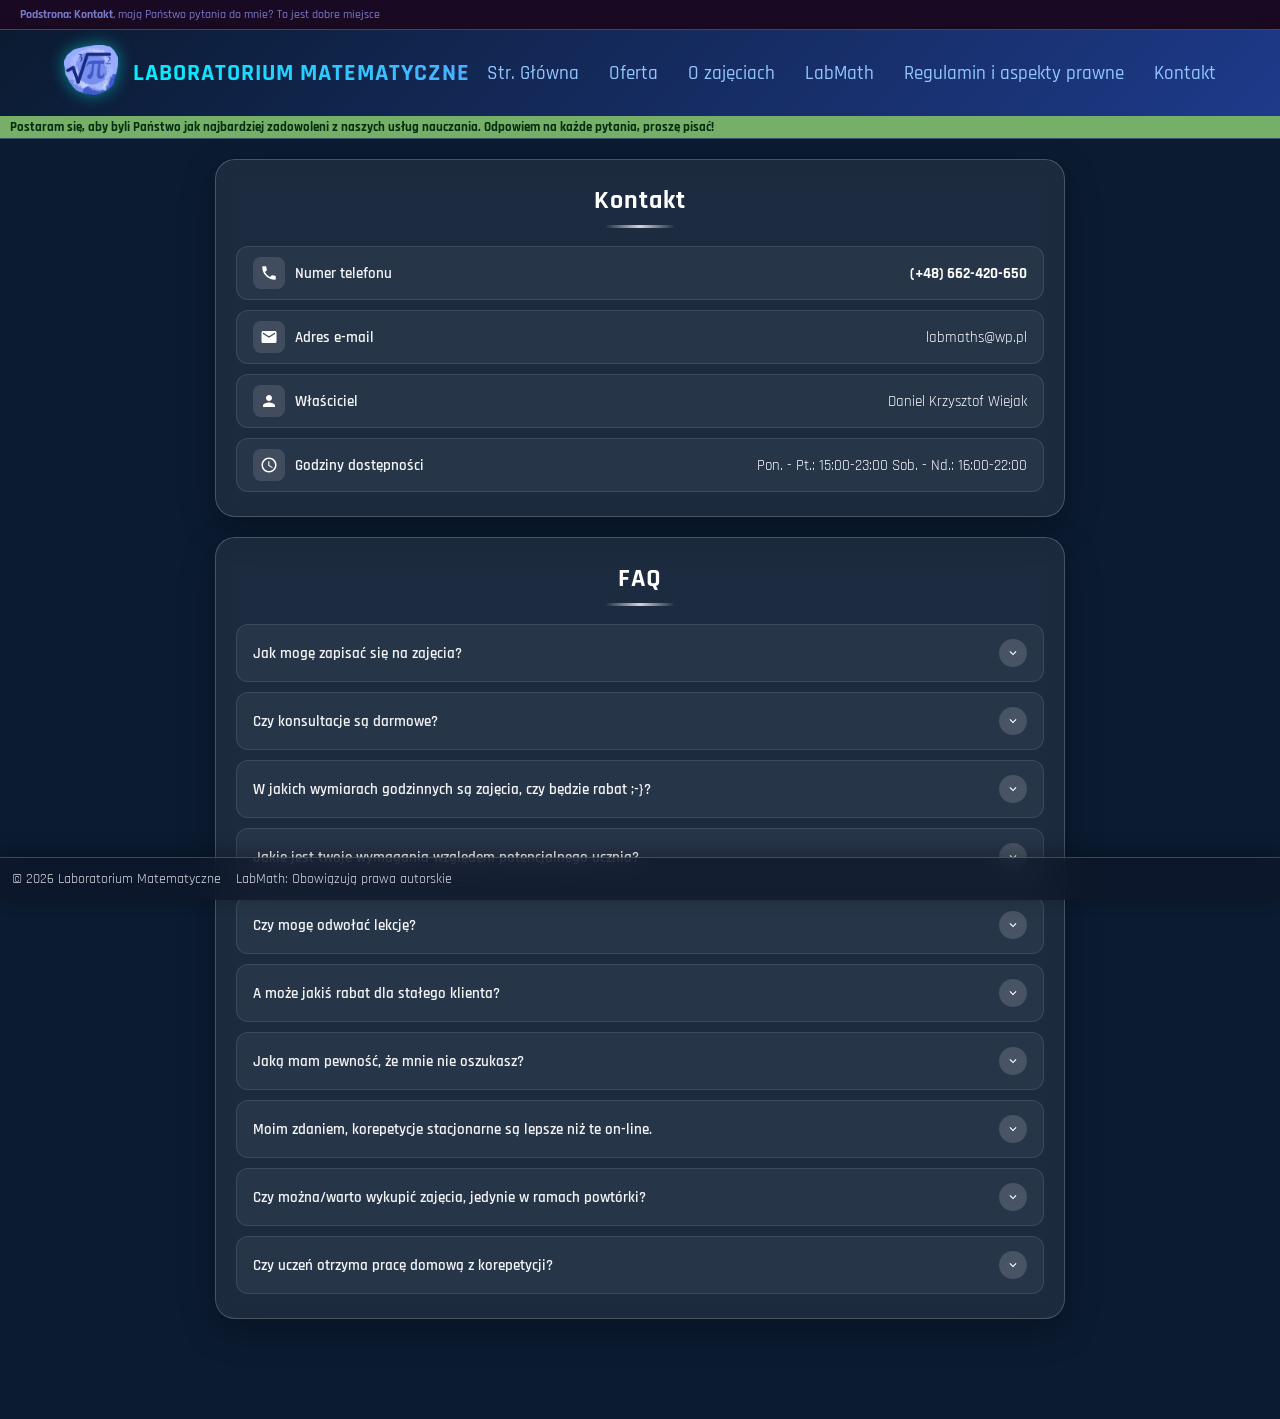
<file: kontakt.html>
<!DOCTYPE html>
<html lang="pl">
<head>
    <meta charset="UTF-8">
    <meta name="viewport" content="width=device-width, initial-scale=1.0">
    <title>Laboratorium Matematyczne</title>
    <link rel="icon" type="image/png" href="logo.png">
    <link rel="preconnect" href="https://fonts.googleapis.com">
    <link rel="preconnect" href="https://fonts.gstatic.com" crossorigin>
    <link href="https://fonts.googleapis.com/css2?family=Rajdhani:wght@300;400;500;600;700&display=swap" rel="stylesheet">
    <link rel="stylesheet" href="style.css">
</head>
<body>
    <div class="stopkadln">
        <h4 class="wit"><b>Podstrona: Kontakt</b>, mają Państwo pytania do mnie? To jest dobre miejsce</h4>
    </div>
    <nav class="navbar">
        <div class="nav-brand">
            <a href="index.html"><img src="logo.png" alt="logo" class="logo"></a>
            <span class="brand-text">Laboratorium Matematyczne</span>
        </div>
        <ul class="nav-links">
            <li><a href="index.html">Str. Główna</a></li>
            <li><a href="oferta.html">Oferta</a></li>
            <li><a href="ozaj.html">O zajęciach</a></li>
            <li><a href="labmath.html">LabMath</a></li>
            <li><a href="prywatnoscireg.html">Regulamin i aspekty prawne</a></li>
            <li><a href="kontakt.html">Kontakt</a></li>
            


        </ul>
    </nav>
    <div class="stopkagr">
        <h4>Postaram się, aby byli Państwo jak najbardziej zadowoleni z naszych usług nauczania. Odpowiem na każde pytania, proszę pisać!</h4>
    </div>

        <div class="moj-kontakt-card">
  
  <h2 class="kontakt-title">Kontakt</h2>
  <div class="kontakt-divider"></div>

  <div class="kontakt-lista">

    <!-- 1. Telefon -->
    <div class="kontakt-wiersz">
      <div class="kontakt-etykieta">
        <div class="kontakt-ikona">
          <svg viewBox="0 0 24 24"><path d="M6.62 10.79a15.053 15.053 0 006.59 6.59l2.2-2.2a1.003 1.003 0 011.02-.24c1.12.37 2.33.57 3.57.57.55 0 1 .45 1 1V20c0 .55-.45 1-1 1-9.39 0-17-7.61-17-17 0-.55.45-1 1-1h3.5c.55 0 1 .45 1 1 0 1.25.2 2.45.57 3.57.11.35.03.74-.25 1.02l-2.2 2.2z"/></svg>
        </div>
        <span>Numer telefonu</span>
      </div>
      <div class="kontakt-wartosc">
        <a href="tel:+48123456789"><b>(+48) 662-420-650</b></a>
      </div>
    </div>

    <!-- 2. E-mail -->
    <div class="kontakt-wiersz">
      <div class="kontakt-etykieta">
        <div class="kontakt-ikona">
          <svg viewBox="0 0 24 24"><path d="M20 4H4c-1.1 0-1.99.9-1.99 2L2 18c0 1.1.9 2 2 2h16c1.1 0 2-.9 2-2V6c0-1.1-.9-2-2-2zm0 4l-8 5-8-5V6l8 5 8-5v2z"/></svg>
        </div>
        <span>Adres e-mail</span>
      </div>
      <div class="kontakt-wartosc">
        <a href="mailto:kontakt@twojadomena.pl">labmaths@wp.pl</a>
      </div>
    </div>

    <!-- 3. Właściciel -->
    <div class="kontakt-wiersz">
      <div class="kontakt-etykieta">
        <div class="kontakt-ikona">
          <svg viewBox="0 0 24 24"><path d="M12 12c2.21 0 4-1.79 4-4s-1.79-4-4-4-4 1.79-4 4 1.79 4 4 4zm0 2c-2.67 0-8 1.34-8 4v2h16v-2c0-2.66-5.33-4-8-4z"/></svg>
        </div>
        <span>Właściciel</span>
      </div>
      <div class="kontakt-wartosc">
        <span>Daniel Krzysztof Wiejak</span>
      </div>
      
    </div>

    <!-- 4. Godziny dostępności -->
    <div class="kontakt-wiersz">
      <div class="kontakt-etykieta">
        <div class="kontakt-ikona">
          <!-- Ikona Zegara -->
          <svg viewBox="0 0 24 24"><path d="M11.99 2C6.47 2 2 6.48 2 12s4.47 10 9.99 10C17.52 22 22 17.52 22 12S17.52 2 11.99 2zM12 20c-4.42 0-8-3.58-8-8s3.58-8 8-8 8 3.58 8 8-3.58 8-8 8zm.5-13H11v6l5.25 3.15.75-1.23-4.5-2.67z"/></svg>
        </div>
        <span>Godziny dostępności</span>
      </div>
      <div class="kontakt-wartosc">
        <span>Pon. - Pt.: 15:00-23:00</span>
        <span>Sob. - Nd.: 16:00-22:00</span>
      </div>
    </div>

  </div>
</div>

    <div class="moj-faq-card">
  

  <h2 class="faq-title">FAQ</h2>
  <div class="faq-divider"></div>

  <div class="faq-lista">

    <!-- PYTANIE 1 -->
    <details class="faq-item">
      <summary class="faq-pytanie">
        <span>Jak mogę zapisać się na zajęcia?</span>
        <div class="faq-przycisk">
          <!-- Strzałka w dół (SVG) -->
          <svg viewBox="0 0 24 24"><path d="M7.41 8.59L12 13.17l4.59-4.58L18 10l-6 6-6-6 1.41-1.41z"/></svg>
        </div>
      </summary>
      <div class="faq-odpowiedz">
        Mogą Państwo zapisać się poprzez kontakt telefoniczny, wysyłając wiadomość e-mail lub bezpośrednio przez formularz na naszej stronie internetowej. Mogą to zrobić jedynie rodzice. Przedsprzedaż na lekcje w przypadku jednorazowych wynosi 10 dni. W przypadku subskrybcji miesięcznej brak.
      </div>
    </details>

    <!-- PYTANIE 2 -->
    <details class="faq-item">
      <summary class="faq-pytanie">
        <span>Czy konsultacje są darmowe?</span>
        <div class="faq-przycisk">
          <svg viewBox="0 0 24 24"><path d="M7.41 8.59L12 13.17l4.59-4.58L18 10l-6 6-6-6 1.41-1.41z"/></svg>
        </div>
      </summary>
      <div class="faq-odpowiedz">
        Każda konsultacja dotycząca dziecka jest darmowa, gdy zostanie umówiona. Pierwszą konsultacją ze mną jest lekcja próbna, w której opowiem o moim sposobie prowadzenia zajęć.
      </div>
    </details>

    <!-- PYTANIE 3 (JAK CHCESZ DODAĆ KOLEJNE, PO PROSTU SKOPIUJ CAŁY BLOK <details> TUTAJ) -->
    <details class="faq-item">
      <summary class="faq-pytanie">
        <span>W jakich wymiarach godzinnych są zajęcia, czy będzie rabat ;-}?</span>
        <div class="faq-przycisk">
          <svg viewBox="0 0 24 24"><path d="M7.41 8.59L12 13.17l4.59-4.58L18 10l-6 6-6-6 1.41-1.41z"/></svg>
        </div>
      </summary>
      <div class="faq-odpowiedz">
        Wszystkie zajęcia prowadzone są przez: 1hr - 100% odpatności; 1,5hr - 95% ceny; 2hr - 90% ceny; 3hr - 70% ceny za pierwszą godzinę i następne 100% ceny
      </div>
    </details>
    <details class="faq-item">
      <summary class="faq-pytanie">
        <span>Jakie jest twoje wymagania względem potencjalnego ucznia?</span>
        <div class="faq-przycisk">
          <svg viewBox="0 0 24 24"><path d="M7.41 8.59L12 13.17l4.59-4.58L18 10l-6 6-6-6 1.41-1.41z"/></svg>
        </div>
      </summary>
      <div class="faq-odpowiedz">
        Przede wszystkim każdy uczeń musi posiadać urządzenie, z którego się połączy na lekcję online. Potrzebne będą też: kartki (najlepiej w kratkę😊) i długopis. Podręcznik niewymagany - gdyż posiadam go ja. Jeżeli lekcja nie odbędzie się z powodu klienta - w ciągu 2 dni roboczych następuje zwort 50% ceny zakupu.
      </div>
    </details>
    <details class="faq-item">
      <summary class="faq-pytanie">
        <span>Czy mogę odwołać lekcję?</span>
        <div class="faq-przycisk">
          <svg viewBox="0 0 24 24"><path d="M7.41 8.59L12 13.17l4.59-4.58L18 10l-6 6-6-6 1.41-1.41z"/></svg>
        </div>
      </summary>
      <div class="faq-odpowiedz">
        Tak, w każdym przypadku. Jeśli lekcja zostanie odwołana z powodów klienta minimum 3 dni przed - zwort 100% należności, jeśli do lekcji został 1 dzień ale mniej niż 3 dni - zwrot 75%, lub mniej niż 1 dzień 50% zwortu. 
      </div>
    </details>
    <details class="faq-item">
      <summary class="faq-pytanie">
        <span>A może jakiś rabat dla stałego klienta?</span>
        <div class="faq-przycisk">
          <svg viewBox="0 0 24 24"><path d="M7.41 8.59L12 13.17l4.59-4.58L18 10l-6 6-6-6 1.41-1.41z"/></svg>
        </div>
      </summary>
      <div class="faq-odpowiedz">
        Właśnie z tą myślą stowrzyłem subskrybcję miesięczną, płatną z góry, zawierającą conajmniej 1 lekcję (z conajmniej 1hr) przez tydzień kalendarzowy. W tej sytuacji minimalny rabat wynosi 15%. Następnie przez każdy kolejny miesiąc dodatkowa zniżka 5%, chyba że, zniżka osiągnie poziom 35% w wymiarze wielogodzinnym.
      </div>
    </details>
    <details class="faq-item">
      <summary class="faq-pytanie">
        <span>Jaką mam pewność, że mnie nie oszukasz?</span>
        <div class="faq-przycisk">
          <svg viewBox="0 0 24 24"><path d="M7.41 8.59L12 13.17l4.59-4.58L18 10l-6 6-6-6 1.41-1.41z"/></svg>
        </div>
      </summary>
      <div class="faq-odpowiedz">
        Po pierwsze, nigdy nie oszukam. Po drugie, wysokie, przed każdą lekcją lub oddzielnym zleceniem podpisywana jest umowa w postaci E-MAIL, dlatego w kwesti bezpieczeństwa Państwa email jest wymagany. Zawierając umowę na jaką kolwiek kwotę obliguję się do wykonania usługi, a Państwo do jej opłacenia zgodnie z oobowiązującym cennikiem. Więcej na ten temat - bo chcę aby Państwo czuli się bepziecznie znajdzecie Państwo w podstronie 'Prywatność i aspekty prawne' - zawsze na dole strony. W każdym przypadku macie Państwo możliwość napisania reklamacji, której przedmiotem są zapisy <a href="prywatnoscireg.html" class="jj">regulaminu.</a>
      </div>
    </details>
    <details class="faq-item">
      <summary class="faq-pytanie">
        <span>Moim zdaniem, korepetycje stacjonarne są lepsze niż te on-line.</span>
        <div class="faq-przycisk">
          <svg viewBox="0 0 24 24"><path d="M7.41 8.59L12 13.17l4.59-4.58L18 10l-6 6-6-6 1.41-1.41z"/></svg>
        </div>
      </summary>
      <div class="faq-odpowiedz">
        A no właśnie nie w każdym przypadku. Przerobiłem już wiele godzin lekcji z różnymi osobami. Na tej podsawie twierdzę, iż efektywność moich zajęć on-line jest o wiele wyższa, niż normalne zajęcia z korepetytorem w domu klienta. Najpewniej dlatego, że uczeń odczuwa się z tym nieswojo, gdy ktoś obcy przychodzi do jego domu. W tym przypadku nasuwa się zauważalna różnica, gdy dziecko ma niespokojne nastawienie, a on-line do normalnej lekcji, która nie ogranicza się tylko do komputera. Ja stosuję system, w którym pokazuję teorię, trochę praktyki, a sam uczeń odpowiada, lecz korepetycje przede wszystkim polegają na słuchaniu korepetytora, gdzie dane zagadnienie będzie wyświetlane na ekranie. Jest to metoda, w ktrórej uczeń zawsze wie co się dzieje, oraz jak do tego doszło. Uważam, że jest to ważny temat dla Państwa, dlatego więcej na ten temat można znaleźć w zakładce <a href="ozaj.html">'o zajęciach'.</a>
      </div>
    </details>
    <details class="faq-item">
      <summary class="faq-pytanie">
        <span>Czy można/warto wykupić zajęcia, jedynie w ramach powtórki?</span>
        <div class="faq-przycisk">
          <svg viewBox="0 0 24 24"><path d="M7.41 8.59L12 13.17l4.59-4.58L18 10l-6 6-6-6 1.41-1.41z"/></svg>
        </div>
      </summary>
      <div class="faq-odpowiedz">
        Oczywiście, to jest główny cel korepetycji! Ostateczne utrwalenie wiadomości dzień przed sprawdzianem jest bardzo efektywne. Uczeń wybiera metodę skuteczną dla Niego, opisaną w zakładce <a href="ozaj.html" class="jj">'o zajęciach'.</a><b><u> Warto wspomnieć, iż niewielka amplituda wieku, może dodatowo burzyć dystans, co pomaga w skupieniu, koncentracji - końcowo efektywności ucznia podczas zajęć.</u></b>
      </div>
    </details>
    <details class="faq-item">
      <summary class="faq-pytanie">
        <span>Czy uczeń otrzyma pracę domową z korepetycji?</span>
        <div class="faq-przycisk">
          <svg viewBox="0 0 24 24"><path d="M7.41 8.59L12 13.17l4.59-4.58L18 10l-6 6-6-6 1.41-1.41z"/></svg>
        </div>
      </summary>
      <div class="faq-odpowiedz">
        Rekomendowaną opcją przeze mnie jest odrabianie tychże zadań. Laboratorium Matematyczne cechuje się rozwiniętym systemem poza korepetycyjnym <a href="labmath.html" class="jj">'zakładka LabMath'</a>, w którym uczeń może powtarzać o każdej porze, <b>bezpłatnie, gdyż ta usługa jest dodatowo dodawana do każdego zlecenia.</b> Prawdą jest, iż matematyka to trudny przedmiot dla wielu uczniów, dlatego potrzeba regularnych powtórzeń - nie tylko tych odpłatnych w formie lekcji. Więcej: <a href="ozaj.html" class="jj">Zajęcia</a>
      </div>
    </details>

  </div>

</div>
    
    
    
    
    
    <footer class="moja-przyklejona-stopka">
  <div class="stopka-zawartosc">
    <span class="f">&copy; 2026 Laboratorium Matematyczne</span>
    
    <span class="f">LabMath: Obowiązują prawa autorskie</span>
    
    
  </div>
    </footer>



    <style>
  /* --- GŁÓWNY DIV --- */
  .moj-kontakt-card {
    position: relative;
    width: 75%;
    max-width: 850px;
    min-width: 300px;
    margin: 20px auto;
    padding: 24px 20px;
    border-radius: 20px;
    box-sizing: border-box;

    background: rgba(255, 255, 255, 0.07);
    backdrop-filter: blur(10px);
    -webkit-backdrop-filter: blur(10px);

    border: 1px solid rgba(255, 255, 255, 0.2);
    box-shadow: 0 12px 35px rgba(0, 0, 0, 0.25);
    overflow: hidden;

    font-family: system-ui, -apple-system, sans-serif;
    color: #ffffff;
  }

  .moj-kontakt-card * {
    box-sizing: border-box;
    margin: 0;
    padding: 0;
  }

  .moj-kontakt-card .kontakt-title {
    font-size: 1.6rem;
    font-weight: 700;
    text-align: center;
    letter-spacing: 1px;
    margin-bottom: 8px;
    color: #ffffff;
  }

  .moj-kontakt-card .kontakt-divider {
    width: 70px;
    height: 3px;
    background: linear-gradient(90deg, transparent, rgba(255, 255, 255, 0.8), transparent);
    margin: 0 auto 18px auto;
    border-radius: 2px;
  }

  .moj-kontakt-card .kontakt-lista {
    display: flex;
    flex-direction: column;
    gap: 10px;
  }

  /* WIERSZ - ZAWSZE W JEDNEJ LINII */
  .moj-kontakt-card .kontakt-wiersz {
    display: flex;
    justify-content: space-between;
    align-items: center;
    gap: 15px;
    padding: 10px 16px;
    background: rgba(255, 255, 255, 0.05);
    border: 1px solid rgba(255, 255, 255, 0.1);
    border-radius: 12px;
    width: 100%;
    transition: background 0.3s ease, border-color 0.3s ease;
  }

  .moj-kontakt-card .kontakt-wiersz:hover {
    background: rgba(255, 255, 255, 0.1);
    border-color: rgba(255, 255, 255, 0.25);
  }

  /* LEWA STRONA (IKONA + ETYKIETA) */
  .moj-kontakt-card .kontakt-etykieta {
    display: flex;
    align-items: center;
    gap: 10px;
    font-weight: 600;
    font-size: 0.92rem;
    color: rgba(255, 255, 255, 0.95);
    white-space: nowrap;
    flex-shrink: 0;
  }

  /* KAFELEK NA IKONĘ */
  .moj-kontakt-card .kontakt-ikona {
    width: 32px;
    height: 32px;
    border-radius: 8px;
    background: rgba(255, 255, 255, 0.12);
    display: flex;
    justify-content: center;
    align-items: center;
    flex-shrink: 0;
  }

  .moj-kontakt-card .kontakt-ikona svg {
    width: 18px;
    height: 18px;
    fill: #ffffff;
  }

  /* PRAWA STRONA (WARTOŚĆ) */
  .moj-kontakt-card .kontakt-wartosc {
    font-size: 0.92rem;
    color: #ffffff;
    text-align: right;
    word-break: break-word;
    overflow-wrap: break-word;
    flex-grow: 1;
    min-width: 0;
  }

  .moj-kontakt-card .kontakt-wartosc a {
    color: #ffffff;
    text-decoration: none;
    transition: opacity 0.2s ease;
  }

  .moj-kontakt-card .kontakt-wartosc a:hover {
    opacity: 0.8;
    text-decoration: underline;
  }

  /* MOBILNY UKŁAD DLA BARDZO WĄSKICH EKRANÓW */
  @media (max-width: 480px) {
    .moj-kontakt-card {
      width: calc(100% - 20px);
      padding: 18px 14px;
    }
  }
  /* --- GŁÓWNY, WSPÓLNY DIV FAQ --- */
  .moj-faq-card {
    position: relative;
    width: 75%;
    max-width: 850px;
    min-width: 300px;
    margin: 20px auto;
    padding: 24px 20px;
    border-radius: 20px;
    box-sizing: border-box;

    background: rgba(255, 255, 255, 0.07);
    backdrop-filter: blur(10px);
    -webkit-backdrop-filter: blur(10px);

    border: 1px solid rgba(255, 255, 255, 0.2);
    box-shadow: 0 12px 35px rgba(0, 0, 0, 0.25);
    overflow: hidden;

    font-family: system-ui, -apple-system, sans-serif;
    color: #ffffff;
  }

  .moj-faq-card * {
    box-sizing: border-box;
    margin: 0;
    padding: 0;
  }

  /* NAGŁÓWEK "FAQ" */
  .moj-faq-card .faq-title {
    font-size: 1.6rem;
    font-weight: 700;
    text-align: center;
    letter-spacing: 1px;
    margin-bottom: 8px;
    color: #ffffff;
  }

  /* KRESKA POD NAGŁÓWKIEM */
  .moj-faq-card .faq-divider {
    width: 70px;
    height: 3px;
    background: linear-gradient(90deg, transparent, rgba(255, 255, 255, 0.8), transparent);
    margin: 0 auto 18px auto;
    border-radius: 2px;
  }

  /* KONTENER NA LISTĘ PYTAŃ */
  .moj-faq-card .faq-lista {
    display: flex;
    flex-direction: column;
    gap: 10px;
  }

  /* POJEDYNCZY ELEMENT FAQ (ROZWIJANY) */
  .moj-faq-card .faq-item {
    background: rgba(255, 255, 255, 0.05);
    border: 1px solid rgba(255, 255, 255, 0.1);
    border-radius: 12px;
    transition: background 0.3s ease, border-color 0.3s ease;
    overflow: hidden;
  }

  .moj-faq-card .faq-item:hover {
    background: rgba(255, 255, 255, 0.1);
    border-color: rgba(255, 255, 255, 0.25);
  }

  /* NAGŁÓWEK PYTANIA (SUMMARY) */
  .moj-faq-card .faq-pytanie {
    display: flex;
    justify-content: space-between;
    align-items: center;
    padding: 14px 16px;
    font-weight: 600;
    font-size: 0.95rem;
    color: rgba(255, 255, 255, 0.95);
    cursor: pointer;
    list-style: none; /* Ukrywa domyślną strzałkę przeglądarki */
  }

  /* Usunięcie domyślnej strzałki dla przeglądarek typu Chrome/Safari */
  .moj-faq-card .faq-pytanie::-webkit-details-marker {
    display: none;
  }

  /* IKONA / PRZYCISK ROZWIJANIA (+) */
  .moj-faq-card .faq-przycisk {
    width: 28px;
    height: 28px;
    border-radius: 50%;
    background: rgba(255, 255, 255, 0.15);
    display: flex;
    justify-content: center;
    align-items: center;
    flex-shrink: 0;
    transition: transform 0.3s ease, background 0.3s ease;
  }

  .moj-faq-card .faq-przycisk svg {
    width: 14px;
    height: 14px;
    fill: #ffffff;
    transition: transform 0.3s ease;
  }

  /* TREŚĆ ODPOWIEDZI */
  .moj-faq-card .faq-odpowiedz {
    padding: 0 16px 16px 16px;
    font-size: 0.9rem;
    line-height: 1.45;
    color: rgba(255, 255, 255, 0.8);
    border-top: 1px solid rgba(255, 255, 255, 0.05);
    margin-top: 4px;
    padding-top: 12px;
  }

  /* ANIMACJA OBROTU PRZYCISKU PO ROZWINIĘCIU */
  .moj-faq-card details[open] .faq-przycisk {
    background: rgba(255, 255, 255, 0.3);
  }

  .moj-faq-card details[open] .faq-przycisk svg {
    transform: rotate(180deg); /* Obraca strzałkę/ikonę w górę */
  }

  /* RESPONSOWNOŚĆ NA TELEFONACH */
  @media (max-width: 480px) {
    .moj-faq-card {
      width: calc(100% - 20px);
      padding: 18px 14px;
    }

    .moj-faq-card .faq-pytanie {
      font-size: 0.9rem;
      padding: 12px 14px;
    }

    .moj-faq-card .faq-odpowiedz {
      font-size: 0.85rem;
      padding: 1 14px 14px 14px;
    }
  }



</style>



    
</body>
</html>
</file>
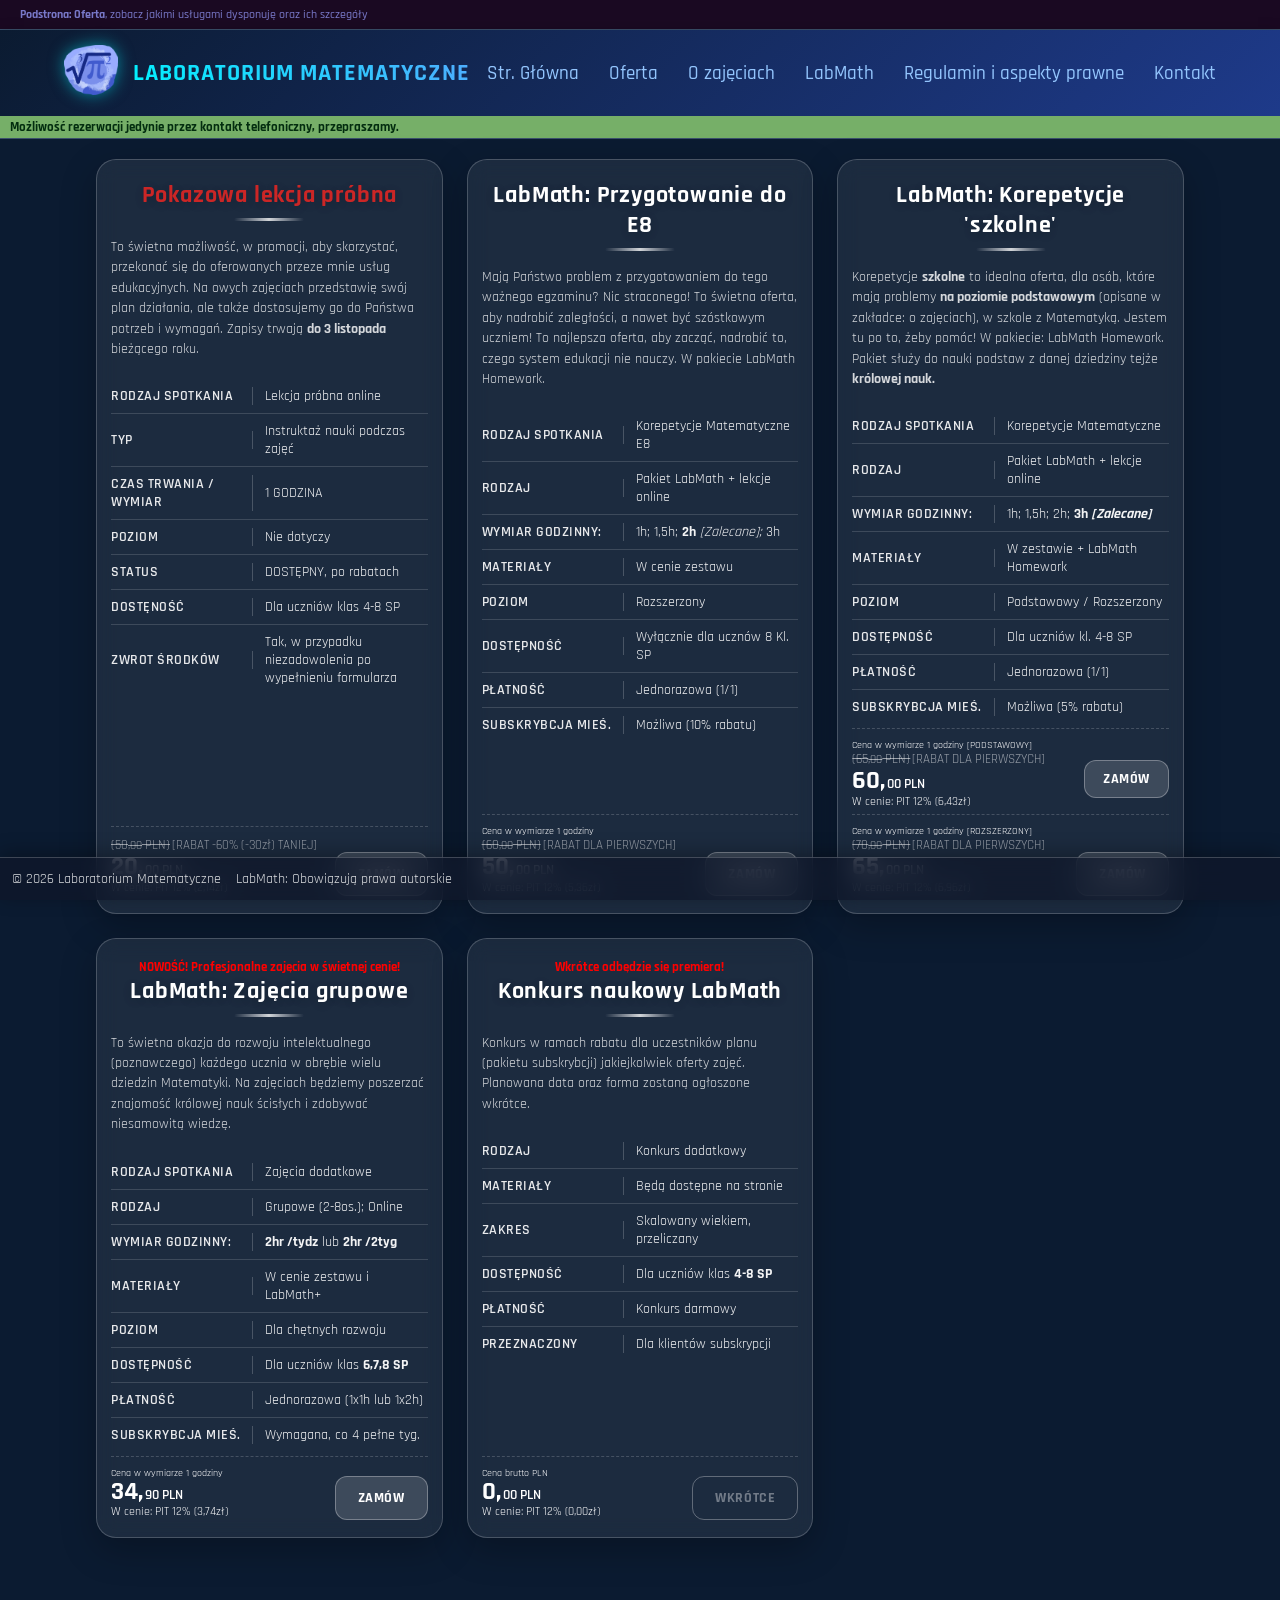
<file: oferta.html>
<!DOCTYPE html>
<html lang="pl">
<head>
    <meta charset="UTF-8">
    <meta name="viewport" content="width=device-width, initial-scale=1.0">
    <title>Laboratorium Matematyczne</title>
    <link rel="icon" type="image/png" href="logo.png">
    <link rel="preconnect" href="https://fonts.googleapis.com">
    <link rel="preconnect" href="https://fonts.gstatic.com" crossorigin>
    <link href="https://fonts.googleapis.com/css2?family=Rajdhani:wght@300;400;500;600;700&display=swap" rel="stylesheet">
    <link rel="stylesheet" href="style.css">
</head>
<body>
    <div class="stopkadln">
        <h4 class="wit"><b>Podstrona: Oferta</b>, zobacz jakimi usługami dysponuję oraz ich szczegóły</h4>
    </div>
    <nav class="navbar">
        <div class="nav-brand">
            <a href="index.html"><img src="logo.png" alt="logo" class="logo"></a>
            <span class="brand-text">Laboratorium Matematyczne</span>
        </div>
        <ul class="nav-links">
            <li><a href="index.html"> Str. Główna</a></li>
            <li><a href="oferta.html">Oferta</a></li>
            <li><a href="ozaj.html">O zajęciach</a></li>
            <li><a href="labmath.html">LabMath</a></li>
            <li><a href="prywatnoscireg.html">Regulamin i aspekty prawne</a></li>
            <li><a href="kontakt.html">Kontakt</a></li> 
            


        </ul>
    </nav>
    <div class="stopkagr">
        <h5 class="l">Możliwość rezerwacji jedynie przez kontakt telefoniczny, przepraszamy.</h5>
    </div>
    <!-- STYLE CSS DLA SEKCJI OFERTY -->
<style>
  /* KONTENER DLA DWÓCH KART (OBOK SIEBIE LUB W PIONIE NA TELEFONIE) */
  .oferta-kontener {
    display: grid;
    grid-template-columns: repeat(auto-fit, minmax(300px, 1fr));
    gap: 24px;
    width: 85%;
    max-width: 1100px;
    margin: 20px auto;
    box-sizing: border-box;
    font-family: system-ui, -apple-system, sans-serif;
  }

  /* GŁÓWNA KARTA OFERTY (GLASSMORPHISM) */
  .oferta-card {
    position: relative;
    display: flex;
    flex-direction: column;
    justify-content: space-between;
    padding: 20px 14px 13px 14px !important;
    border-radius: 20px;
    box-sizing: border-box;

    background: rgba(255, 255, 255, 0.07);
    backdrop-filter: blur(10px);
    -webkit-backdrop-filter: blur(10px);

    border: 1px solid rgba(255, 255, 255, 0.2);
    box-shadow: 0 12px 35px rgba(0, 0, 0, 0.25);
    color: #ffffff;
    overflow: hidden;

    transition: transform 0.4s ease, border-color 0.4s ease, box-shadow 0.4s ease;
  }

  /* Reset marginesów wewnątrz karty */
  .oferta-card * {
    box-sizing: border-box;
    margin: 0;
    padding: 0;
  }

  /* POŚWIATA PO NAJECHANIU MYSZKĄ */
  .oferta-card::before {
    content: '';
    position: absolute;
    top: -50%;
    left: -50%;
    width: 200%;
    height: 200%;
    background: radial-gradient(circle at center, rgba(255, 255, 255, 0.12) 0%, transparent 60%);
    opacity: 0;
    transition: opacity 0.5s ease;
    pointer-events: none;
  }

  .oferta-card:hover {
    transform: translateY(-4px);
    border-color: rgba(255, 255, 255, 0.4);
    box-shadow: 0 18px 40px rgba(0, 0, 0, 0.3), 0 0 25px rgba(255, 255, 255, 0.1);
  }

  .oferta-card:hover::before {
    opacity: 1;
  }

  /* 1. TYTUŁ */
  .oferta-title-o {
    font-size: 1.5rem;
    font-weight: 700;
    text-align: center;
    letter-spacing: 0.8px;
    margin-bottom: 8px;
    color: #cb2626;
    text-shadow: 0 2px 8px rgba(0, 0, 0, 0.2);
  }
  .oferta-title {
    font-size: 1.5rem;
    font-weight: 700;
    text-align: center;
    letter-spacing: 0.8px;
    margin-bottom: 8px;
    color: #ffffff;
    text-shadow: 0 2px 8px rgba(0, 0, 0, 0.2);
  }

  /* SEPARUJĄCA LINIA POD TYTUŁEM */
  .oferta-divider {
    width: 70px;
    height: 3px;
    background: linear-gradient(90deg, transparent, rgba(255, 255, 255, 0.8), transparent);
    margin: 0 auto 16px auto;
    border-radius: 2px;
  }

  /* 2. OPIS */
  .oferta-opis {
    font-size: 0.88rem;
    line-height: 1.45;
    color: rgba(255, 255, 255, 0.82);
    margin-bottom: 20px;
    text-align: left;
  }

  /* 3. TABELA SPECYFIKACJI (STYL ALLEGRO) */
  .oferta-specyfikacja {
    display: flex;
    flex-direction: column;
    margin-bottom: 4px;
  }

  .oferta-spec-wiersz {
    display: flex;
    align-items: center;
    padding: 8px 0;
    border-bottom: 1px solid rgba(255, 255, 255, 0.15); /* Pozioma linia podziału */
  }

  .oferta-spec-wiersz:last-child {
    border-bottom: none; /* Brak linii na samym dole tabeli */
  }

  .oferta-spec-etykieta {
    width: 45%;
    font-size: 0.85rem;
    font-weight: 600;
    color: rgba(255, 255, 255, 0.9);
    text-transform: uppercase;
    letter-spacing: 0.5px;
    padding-right: 12px;
    border-right: 1px solid rgba(255, 255, 255, 0.2); /* Pionowa środkowa kreska */
  }

  .oferta-spec-wartosc {
    width: 55%;
    font-size: 0.88rem;
    color: rgba(255, 255, 255, 0.95);
    padding-left: 12px;
    word-break: break-word;
  }

  /* 4. DOLNA SEKCJA: CENA + PRZYCISK ZAMÓW */
  .oferta-stopka-card {
    display: flex;
    justify-content: space-between;
    align-items: flex-end;
    gap: 12px;
    padding-top: 10px;
    border-top: 1px dashed rgba(255, 255, 255, 0.18);
  }

  /* BLOK CENY */
  .oferta-cena-box {
    display: flex;
    flex-direction: column;
    gap: 0px;
    padding-bottom: 5px !important; 
  }

  /* STARY CENA (PRZECENA) */
  .oferta-cena-stara {
    font-size: 0.82rem;
    color: rgba(255, 255, 255, 0.55);
    
    display: inline-flex;
    align-items: baseline;
    gap: 2px;
  }
  .oferta-cena-stara sup{
    font-size: 0.75rem;
    vertical-align: baseline;
  }

  /* AKTUALNA CENA Z NIŻSZYMI GROSZAMI */
  .oferta-cena-glowna {
    font-size: 1.6rem;
    font-weight: 800;
    color: #ffffff;
    line-height: 1;
    display: inline-flex;
    align-items: baseline; /* Wyrównuje cyfry i grosze do wspólnej dolnej linii */
    gap: 2px;
  }

  .oferta-cena-glowna sup {
    font-size: 0.9rem;
    font-weight: 600;
    vertical-align: baseline;
  }

  /* PRZYCISK ZAMÓW */
  .oferta-przycisk {
    display: inline-flex;
    align-items: center;
    justify-content: center;
    padding: 12px 22px;
    background: rgba(255, 255, 255, 0.15);
    border: 1px solid rgba(255, 255, 255, 0.3);
    border-radius: 12px;
    color: #ffffff;
    font-weight: 700;
    font-size: 0.9rem;
    letter-spacing: 0.6px;
    text-decoration: none;
    cursor: pointer;
    transition: background 0.3s ease, transform 0.2s ease, border-color 0.3s ease;
    margin-bottom: 4px;
    
  }
  .oferta-przycisk-b{
    display: inline-flex;
    align-items: center;
    justify-content: center;
    padding: 12px 22px;
    background: rgba(4, 4, 4, 0);
    border: 1px solid rgba(255, 255, 255, 0.3);
    border-radius: 12px;
    color: #ffffff61;
    font-weight: 700;
    font-size: 0.9rem;
    letter-spacing: 0.6px;
    text-decoration: none;
    cursor: pointer;
    transition: background 0.3s ease, transform 0.2s ease, border-color 0.3s ease;
    margin-bottom: 4px;
    
  }

  .oferta-przycisk-vv {
    display: inline-flex;
    align-items: center;
    justify-content: center;
    padding: 12px 22px;
    background: rgba(255, 255, 255, 0.15);
    border: 1px solid rgba(255, 255, 255, 0.3);
    border-radius: 12px;
    color: #ffffff;
    font-weight: 700;
    font-size: 0.9rem;
    letter-spacing: 0.6px;
    text-decoration: none;
    cursor: pointer;
    transition: background 0.3s ease, transform 0.2s ease, border-color 0.3s ease;
    margin-bottom:16px;
  }
    .oferta-przycisk-vv {
      padding: 9px 18px;
      font-size: 0.85rem;
    }
  


  .oferta-przycisk:hover {
    background: rgba(255, 255, 255, 0.3);
    border-color: rgba(255, 255, 255, 0.6);
    transform: translateY(-2px);
  }

  /* RESPONSOWNOŚĆ TELEFONICZNA */
  @media (max-width: 550px) {
    .oferta-kontener {
      width: calc(100% - 24px);
      margin: 15px auto;
    }

    .oferta-card {
      padding: 20px 16px;
    }

    .oferta-spec-etykieta {
      font-size: 0.8rem;
    }

    .oferta-spec-wartosc {
      font-size: 0.83rem;
    }

    .oferta-cena-glowna {
      font-size: 1.4rem;
    }

    .oferta-przycisk {
      padding: 9px 18px;
      font-size: 0.85rem;
    }
  }
</style>

<!-- KOD HTML SEKCJI (DWA DIVE / KARTY OFERTY) -->
<div class="oferta-kontener">

  <!-- ================= KARTA OFERTY 1 ================= -->
  <div class="oferta-card">
    <div>
      <!-- Tytuł i linia -->
      <h3 class="oferta-title-o">Pokazowa lekcja próbna </h3>
      <div class="oferta-divider"></div>

      <!-- Opis na 3-4 linijki -->
      <p class="oferta-opis">
        To świetna możliwość, w promocji, aby skorzystać, przekonać się do oferowanych przeze mnie usług edukacyjnych. Na owych zajęciach przedstawię swój plan działania, ale także dostosujemy go do Państwa potrzeb i wymagań. Zapisy trwają <b>do 3 listopada</b> bieżącego roku.
      </p>

      <!-- Specyfikacja w stylu Allegro (Tabela z kreską pośrodku) -->
      <div class="oferta-specyfikacja">
        
        <!-- Wiersz 1 -->
        <div class="oferta-spec-wiersz">
          <div class="oferta-spec-etykieta">Rodzaj spotkania</div>
          <div class="oferta-spec-wartosc">Lekcja próbna online</div>
        </div>

        <!-- Wiersz 2 -->
        <div class="oferta-spec-wiersz">
          <div class="oferta-spec-etykieta">Typ</div>
          <div class="oferta-spec-wartosc">Instruktaż nauki podczas zajęć</div>
        </div>

        <!-- Wiersz 3 (Łatwe dodawanie kolejnych) -->
        <div class="oferta-spec-wiersz">
          <div class="oferta-spec-etykieta">Czas trwania / Wymiar</div>
          <div class="oferta-spec-wartosc">1 GODZINA</div>
        </div>

        <!-- Wiersz 4 -->
        <div class="oferta-spec-wiersz">
          <div class="oferta-spec-etykieta">Poziom</div>
          <div class="oferta-spec-wartosc">Nie dotyczy</div>
        </div>
        <div class="oferta-spec-wiersz">
          <div class="oferta-spec-etykieta">Status</div>
          <div class="oferta-spec-wartosc">DOSTĘPNY, po rabatach</div>
        </div>
        <div class="oferta-spec-wiersz">
          <div class="oferta-spec-etykieta">Dostęność</div>
          <div class="oferta-spec-wartosc">Dla uczniów klas 4-8 SP</div>
        </div>
        <div class="oferta-spec-wiersz">
          <div class="oferta-spec-etykieta">Zwrot środków</div>
          <div class="oferta-spec-wartosc">Tak, w przypadku niezadowolenia po wypełnieniu formularza</div>
        </div>

      </div>
    </div>

    <!-- Stopka karty: Cena + Przycisk -->
    <div class="oferta-stopka-card">
      <div class="oferta-cena-box">
        <!-- Przecena w nawiasie -->
        <span class="oferta-cena-stara"><s>(50<sup>,00</sup> PLN)</s>  [RABAT -60% (-30zł) TANIEJ] </span><span class="b"></span>
        <!-- Cena aktualna z wyższymi/mniejszymi groszami -->
        <span class="oferta-cena-glowna">20,<sup>00 PLN</sup> </span><span class="t">W cenie: PIT 12% (2,14zł)</span>
      </div>

        <a href="#" class="oferta-przycisk" onclick="otworzModal(event)">ZAMÓW</a>
        <!-- OKIENKO POP-UP (MODAL) Z KOMUNIKATEM -->
        <dialog id="ofertaModal" class="oferta-modal">
        <div class="oferta-modal-content">
        <h3 class="oferta-modal-title">Zainteresowałem ofertą?</h3>
        <div class="oferta-modal-divider"></div>
        <p class="oferta-modal-text">Proszę kontaktować się pod numer telefonu:<br>Koszt połączenia: <b>0,00zł</b> 24h/7</p>
        <!-- Kliknięcie w ten numer od razu uruchomi połączenie w telefonie! -->
        <a href="tel:+48123456789" class="oferta-modal-telefon">(+48) 662-420-650</a>
        
        <button class="oferta-modal-zamknij" onclick="zamknijModal()">OK, rozumiem</button>
    </div>
    </dialog>
    </div>
  </div>


  <!-- ================= KARTA OFERTY 2 ================= -->
  <div class="oferta-card">
    <div>
      <h3 class="oferta-title">LabMath: Przygotowanie do E8</h3>
      <div class="oferta-divider"></div>

      <p class="oferta-opis">
        Mają Państwo problem z przygotowaniem do tego ważnego egzaminu? Nic straconego! To świetna oferta, aby nadrobić zaległości, a nawet być szóstkowym uczniem! To najlepsza oferta, aby zacząć, nadrobić to, czego system edukacji nie nauczy. W pakiecie LabMath Homework.
      </p>

      <div class="oferta-specyfikacja">
        
        <div class="oferta-spec-wiersz">
          <div class="oferta-spec-etykieta">Rodzaj spotkania</div>
          <div class="oferta-spec-wartosc">Korepetycje Matematyczne E8</div>
        </div>

        <div class="oferta-spec-wiersz">
          <div class="oferta-spec-etykieta">Rodzaj</div>
          <div class="oferta-spec-wartosc">Pakiet LabMath + lekcje online </div>
        </div>

        <div class="oferta-spec-wiersz">
          <div class="oferta-spec-etykieta">Wymiar godzinny:</div>
          <div class="oferta-spec-wartosc">1h; 1,5h; <b>2h</b><i> [Zalecane]; </i>3h </div>
        </div>

        <div class="oferta-spec-wiersz">
          <div class="oferta-spec-etykieta">Materiały</div>
          <div class="oferta-spec-wartosc">W cenie zestawu</div>
        </div>
        <div class="oferta-spec-wiersz">
          <div class="oferta-spec-etykieta">Poziom</div>
          <div class="oferta-spec-wartosc">Rozszerzony</div>
        </div>
        <div class="oferta-spec-wiersz">
          <div class="oferta-spec-etykieta">Dostępność</div>
          <div class="oferta-spec-wartosc">Wyłącznie dla ucznów 8 Kl. SP</div>
        </div>
        <div class="oferta-spec-wiersz">
          <div class="oferta-spec-etykieta">Płatność</div>
          <div class="oferta-spec-wartosc">Jednorazowa (1/1)</div>
        </div>
        <div class="oferta-spec-wiersz">
          <div class="oferta-spec-etykieta">Subskrybcja mieś.</div>
          <div class="oferta-spec-wartosc">Możliwa (10% rabatu)</div>
        </div>
        

      </div>
    </div>

    <div class="oferta-stopka-card">
      <div class="oferta-cena-box">
        <span class="vvf">Cena w wymiarze 1 godziny</span>
        <span class="oferta-cena-stara"><s>(60<sup>,00</sup> PLN)</s> [RABAT DLA PIERWSZYCH]</span>
        <span class="oferta-cena-glowna">50,<sup>00 PLN</sup></span><span class="t">W cenie: PIT 12% (5,36zł)</span>
      </div>

        <a href="#" class="oferta-przycisk" onclick="otworzModal(event)">ZAMÓW</a>
        <!-- OKIENKO POP-UP (MODAL) Z KOMUNIKATEM -->
        <dialog id="ofertaModal" class="oferta-modal">
        <div class="oferta-modal-content">
        <h3 class="oferta-modal-title">Zainteresowałem ofertą?</h3>
        <div class="oferta-modal-divider"></div>
        <p class="oferta-modal-text">Proszę kontaktować się pod numer telefonu:<br>Koszt połączenia: <b>0,00zł</b> 24h/7</p>
        <!-- Kliknięcie w ten numer od razu uruchomi połączenie w telefonie! -->
        <a href="tel:+48123456789" class="oferta-modal-telefon">(+48) 662-420-650</a>
        
        <button class="oferta-modal-zamknij" onclick="zamknijModal()">OK, rozumiem</button>
    </div>
    </dialog>
    </div>
    
  </div>
  <div class="oferta-card">
    <div>
      <h3 class="oferta-title">LabMath: Korepetycje 'szkolne'</h3>
      <div class="oferta-divider"></div>

      <p class="oferta-opis">
        Korepetycje <b>szkolne</b> to idealna oferta, dla osób, które mają problemy <b>na poziomie podstawowym</b> (opisane w zakładce: o zajęciach), w szkole z Matematyką. Jestem tu po to, żeby pomóc! W pakiecie: LabMath Homework. Pakiet służy do nauki podstaw z danej dziedziny tejże <b>królowej nauk.</b>
      </p>

      <div class="oferta-specyfikacja">
        
        <div class="oferta-spec-wiersz">
          <div class="oferta-spec-etykieta">Rodzaj spotkania</div>
          <div class="oferta-spec-wartosc">Korepetycje Matematyczne</div>
        </div>

        <div class="oferta-spec-wiersz">
          <div class="oferta-spec-etykieta">Rodzaj</div>
          <div class="oferta-spec-wartosc">Pakiet LabMath + lekcje online </div>
        </div>

        <div class="oferta-spec-wiersz">
          <div class="oferta-spec-etykieta">Wymiar godzinny:</div>
          <div class="oferta-spec-wartosc">1h; 1,5h; 2h; <b>3h<i> [Zalecane]</i>
        </b> </div>
        </div>

        <div class="oferta-spec-wiersz">
          <div class="oferta-spec-etykieta">Materiały</div>
          <div class="oferta-spec-wartosc">W zestawie + LabMath Homework</div>
        </div>
        <div class="oferta-spec-wiersz">
          <div class="oferta-spec-etykieta">Poziom</div>
          <div class="oferta-spec-wartosc">Podstawowy / Rozszerzony</div>
        </div>
        <div class="oferta-spec-wiersz">
          <div class="oferta-spec-etykieta">Dostępność</div>
          <div class="oferta-spec-wartosc">Dla uczniów kl. 4-8 SP</div>
        </div>
        <div class="oferta-spec-wiersz">
          <div class="oferta-spec-etykieta">Płatność</div>
          <div class="oferta-spec-wartosc">Jednorazowa (1/1)</div>
        </div>
        <div class="oferta-spec-wiersz">
          <div class="oferta-spec-etykieta">Subskrybcja mieś.</div>
          <div class="oferta-spec-wartosc">Możliwa (5% rabatu)</div>
        </div>
        

      </div>
    </div>

    <div class="oferta-stopka-card">
      <div class="oferta-cena-box">
        <span class="vvf">Cena w wymiarze 1 godziny [PODSTAWOWY]</span>
        <span class="oferta-cena-stara"><s>(65<sup>,00</sup> PLN)</s> [RABAT DLA PIERWSZYCH]</span>
        <span class="oferta-cena-glowna">60,<sup>00 PLN</sup></span><span class="t2">W cenie: PIT 12% (6,43zł)</span>
      </div>

        <a href="#" class="oferta-przycisk-vv" onclick="otworzModal(event)">ZAMÓW</a>
        <!-- OKIENKO POP-UP (MODAL) Z KOMUNIKATEM -->
        <dialog id="ofertaModal" class="oferta-modal">
        <div class="oferta-modal-content">
        <h3 class="oferta-modal-title">Zainteresowałem ofertą?</h3>
        <div class="oferta-modal-divider"></div>
        <p class="oferta-modal-text">Proszę kontaktować się pod numer telefonu:<br>Koszt połączenia: <b>0,00zł</b> 24h/7</p>
        <!-- Kliknięcie w ten numer od razu uruchomi połączenie w telefonie! -->
        <a href="tel:+48123456789" class="oferta-modal-telefon">(+48) 662-420-650</a>
        
        <button class="oferta-modal-zamknij" onclick="zamknijModal()">OK, rozumiem</button>
    </div>
    </dialog>
    </div>
    <div class="oferta-stopka-card">
      <div class="oferta-cena-box">
        <span class="vvf">Cena w wymiarze 1 godziny [ROZSZERZONY]</span>
        <span class="oferta-cena-stara"><s>(70<sup>,00</sup> PLN)</s> [RABAT DLA PIERWSZYCH]</span>
        <span class="oferta-cena-glowna">65,<sup>00 PLN</sup></span><span class="t">W cenie: PIT 12% (6,96zł)</span>
      </div>

        <a href="#" class="oferta-przycisk" onclick="otworzModal(event)">ZAMÓW</a>
        <!-- OKIENKO POP-UP (MODAL) Z KOMUNIKATEM -->
        <dialog id="ofertaModal" class="oferta-modal">
        <div class="oferta-modal-content">
        <h3 class="oferta-modal-title">Zainteresowałem ofertą?</h3>
        <div class="oferta-modal-divider"></div>
        <p class="oferta-modal-text">Proszę kontaktować się pod numer telefonu:<br>Koszt połączenia: <b>0,00zł</b> 24h/7</p>
        <!-- Kliknięcie w ten numer od razu uruchomi połączenie w telefonie! -->
        <a href="tel:+48123456789" class="oferta-modal-telefon">(+48) 662-420-650</a>
        
        <button class="oferta-modal-zamknij" onclick="zamknijModal()">OK, rozumiem</button>
    </div>
    </dialog>
    </div>
    
  </div>

  <div class="oferta-card">
    <div>
        <h5 class="new">NOWOŚĆ! Profesjonalne zajęcia w świetnej cenie!</h5>
        <h3 class="oferta-title">LabMath: Zajęcia grupowe</h3>
      <div class="oferta-divider"></div>

      <p class="oferta-opis">
        To świetna okazja do rozwoju intelektualnego (poznawczego) każdego ucznia w obrębie wielu dziedzin Matematyki. Na zajęciach będziemy poszerzać znajomość królowej nauk ścisłych i zdobywać niesamowitą wiedzę.
      </p>

      <div class="oferta-specyfikacja">
        
        <div class="oferta-spec-wiersz">
          <div class="oferta-spec-etykieta">Rodzaj spotkania</div>
          <div class="oferta-spec-wartosc">Zajęcia dodatkowe</div>
        </div>

        <div class="oferta-spec-wiersz">
          <div class="oferta-spec-etykieta">Rodzaj</div>
          <div class="oferta-spec-wartosc">Grupowe (2-8os.); Online </div>
        </div>

        <div class="oferta-spec-wiersz">
          <div class="oferta-spec-etykieta">Wymiar godzinny:</div>
          <div class="oferta-spec-wartosc"><b>2hr /tydz</b> lub <b>2hr /2tyg</b></div>
        </div>

        <div class="oferta-spec-wiersz">
          <div class="oferta-spec-etykieta">Materiały</div>
          <div class="oferta-spec-wartosc">W cenie zestawu i LabMath+</div>
        </div>
        <div class="oferta-spec-wiersz">
          <div class="oferta-spec-etykieta">Poziom</div>
          <div class="oferta-spec-wartosc">Dla chętnych rozwoju</div>
        </div>
        <div class="oferta-spec-wiersz">
          <div class="oferta-spec-etykieta">Dostępność</div>
          <div class="oferta-spec-wartosc">Dla uczniów klas <b>6,7,8 SP</b></div>
        </div>
        <div class="oferta-spec-wiersz">
          <div class="oferta-spec-etykieta">Płatność</div>
          <div class="oferta-spec-wartosc">Jednorazowa (1x1h lub 1x2h)</div>
        </div>
        <div class="oferta-spec-wiersz">
          <div class="oferta-spec-etykieta">Subskrybcja mieś.</div>
          <div class="oferta-spec-wartosc">Wymagana, co 4 pełne tyg.</div>
        </div>
        

      </div>
    </div>

    <div class="oferta-stopka-card">
      <div class="oferta-cena-box">
        <span class="vvf">Cena w wymiarze 1 godziny</span>
        
        <span class="oferta-cena-glowna">34,<sup>90 PLN</sup></span><span class="t">W cenie: PIT 12% (3,74zł)</span>
      </div>

        <a href="#" class="oferta-przycisk" onclick="otworzModal(event)">ZAMÓW</a>
        <!-- OKIENKO POP-UP (MODAL) Z KOMUNIKATEM -->
        <dialog id="ofertaModal" class="oferta-modal">
        <div class="oferta-modal-content">
        <h3 class="oferta-modal-title">Zainteresowałem ofertą?</h3>
        <div class="oferta-modal-divider"></div>
        <p class="oferta-modal-text">Proszę kontaktować się pod numer telefonu:<br>Koszt połączenia: <b>0,00zł</b> 24h/7</p>
        <!-- Kliknięcie w ten numer od razu uruchomi połączenie w telefonie! -->
        <a href="tel:+48123456789" class="oferta-modal-telefon">(+48) 662-420-650</a>
        
        <button class="oferta-modal-zamknij" onclick="zamknijModal()">OK, rozumiem</button>
    </div>
    </dialog>
    </div>
    
  </div>
  <!-- tutaj kolejny-->
   <div class="oferta-card">
    <div>
        <h5 class="new">Wkrótce odbędzie się premiera!</h5>
        <h3 class="oferta-title">Konkurs naukowy LabMath</h3>
      <div class="oferta-divider"></div>

      <p class="oferta-opis">
        Konkurs w ramach rabatu dla uczestników planu (pakietu subskrybcji) jakiejkolwiek oferty zajęć. Planowana data oraz forma zostaną ogłoszone wkrótce.
      </p>

      <div class="oferta-specyfikacja">
        
        <div class="oferta-spec-wiersz">
          <div class="oferta-spec-etykieta">Rodzaj</div>
          <div class="oferta-spec-wartosc">Konkurs dodatkowy</div>
        </div>


        <div class="oferta-spec-wiersz">
          <div class="oferta-spec-etykieta">Materiały</div>
          <div class="oferta-spec-wartosc">Będą dostępne na stronie</div>
        </div>
        <div class="oferta-spec-wiersz">
          <div class="oferta-spec-etykieta">Zakres</div>
          <div class="oferta-spec-wartosc">Skalowany wiekiem, przeliczany </div>
        </div>
        <div class="oferta-spec-wiersz">
          <div class="oferta-spec-etykieta">Dostępność</div>
          <div class="oferta-spec-wartosc">Dla uczniów klas <b>4-8 SP</b></div>
        </div>
        <div class="oferta-spec-wiersz">
          <div class="oferta-spec-etykieta">Płatność</div>
          <div class="oferta-spec-wartosc">Konkurs darmowy</div>
        </div>
        <div class="oferta-spec-wiersz">
          <div class="oferta-spec-etykieta">Przeznaczony</div>
          <div class="oferta-spec-wartosc">Dla klientów subskrypcji </div>
        </div>
        

      </div>
    </div>

    <div class="oferta-stopka-card">
      <div class="oferta-cena-box">
        <span class="vvf">Cena brutto PLN</span>
        
        <span class="oferta-cena-glowna">0,<sup>00 PLN</sup></span><span class="t">W cenie: PIT 12% (0,00zł)</span>
      </div>

        <a class="oferta-przycisk-b">WKRÓTCE</a>
        
    </div>
    
  </div>
  <!--Tutaj kolejny-->
</div>








<footer class="moja-przyklejona-stopka">
  <div class="stopka-zawartosc">
    <span class="f">&copy; 2026 Laboratorium Matematyczne</span>
    
    <span class="f">LabMath: Obowiązują prawa autorskie</span>
    
    
  </div>
</footer>



<style>
  /* STYL DLA OKIENKA POP-UP */
  .oferta-modal {
    border: none;
    background: rgba(20, 35, 30, 0.85); /* Ciemne, półprzezroczyste tło pasujące do zielonego motywu */
    backdrop-filter: blur(15px);
    -webkit-backdrop-filter: blur(15px);
    border: 1px solid rgba(255, 255, 255, 0.25);
    border-radius: 20px;
    padding: 30px;
    width: 90%;
    max-width: 400px;
    color: #ffffff;
    box-shadow: 0 20px 50px rgba(0, 0, 0, 0.5);
    text-align: center;
    font-family: system-ui, -apple-system, sans-serif;
    
    /* Wyśrodkowanie okienka i animacja pojawiania */
    margin: auto;
    opacity: 0;
    transform: scale(0.9);
    transition: opacity 0.3s ease, transform 0.3s ease, overlay 0.3s ease allow-discrete, display 0.3s ease allow-discrete;
  }

  /* Stan otwarty okienka */
  .oferta-modal[open] {
    opacity: 1;
    transform: scale(1);
  }

  /* Tło za okienkiem (backdrop) */
  .oferta-modal::backdrop {
    background: rgba(0, 0, 0, 0.6);
    backdrop-filter: blur(5px);
    -webkit-backdrop-filter: blur(5px);
    transition: opacity 0.3s ease;
  }

  .oferta-modal-title {
    font-size: 1.4rem;
    font-weight: 700;
    margin-bottom: 8px;
  }

  .oferta-modal-divider {
    width: 50px;
    height: 3px;
    background: linear-gradient(90deg, transparent, rgba(255, 255, 255, 0.8), transparent);
    margin: 0 auto 16px auto;
    border-radius: 2px;
  }

  .oferta-modal-text {
    font-size: 0.95rem;
    color: rgba(255, 255, 255, 0.85);
    margin-bottom: 14px;
  }

  /* Wygląd numeru telefonu w pop-upie */
  .oferta-modal-telefon {
    display: inline-block;
    font-size: 1.5rem;
    font-weight: 800;
    color: #ffffff;
    text-decoration: none;
    margin-bottom: 24px;
    text-shadow: 0 2px 10px rgba(0, 0, 0, 0.3);
    transition: opacity 0.2s ease;
  }

  .oferta-modal-telefon:hover {
    opacity: 0.85;
    text-decoration: underline;
  }

  /* Przycisk zamknięcia */
  .oferta-modal-zamknij {
    display: block;
    width: 100%;
    padding: 12px;
    background: rgba(255, 255, 255, 0.15);
    border: 1px solid rgba(255, 255, 255, 0.3);
    border-radius: 12px;
    color: #ffffff;
    font-weight: 700;
    font-size: 0.95rem;
    cursor: pointer;
    transition: background 0.3s ease, transform 0.2s ease;
  }

  .oferta-modal-zamknij:hover {
    background: rgba(255, 255, 255, 0.3);
    transform: translateY(-2px);
  }
</style>

<!-- SKRYPT JAVASCRIPT OBSŁUGUJĄCY OKIENKO -->
<script>
  function otworzModal(event) {
    event.preventDefault(); // Zablokowanie domyślnego skoku linku
    const modal = document.getElementById('ofertaModal');
    modal.showModal(); // Natywne otwarcie okienka z przyciemnieniem tła
  }

  function zamknijModal() {
    const modal = document.getElementById('ofertaModal');
    modal.close(); // Zamknięcie okienka
  }

  // Zamknięcie okienka po kliknięciu w szare tło wokół niego
  document.getElementById('ofertaModal').addEventListener('click', (event) => {
    const dialogDimensions = event.target.getBoundingClientRect();
    if (
      event.clientX < dialogDimensions.left ||
      event.clientX > dialogDimensions.right ||
      event.clientY < dialogDimensions.top ||
      event.clientY > dialogDimensions.bottom
    ) {
      event.target.close();
    }
  });
</script>
</body>
</html>
</file>
<file: style.css>
body{
    background-color:rgb(186, 191, 232);
    margin:0;
    padding:0;
    font-family: "rajdhani", sans-serif;
}
.wit{
    font-weight:500;
    color: rgb(120, 120, 200)
}
.stopkadln{
    height: 30px;
    width: 100%;
    background-color: rgb(132, 132, 241);
    display: flex;
    align-items: center;
    padding-left:10px;
}
.rajdhani-light {
  font-family: "Rajdhani", sans-serif;
  font-weight: 300;
  font-style: normal;
}
.l{
    font-size: 12.56px;
}
.v{
    
    display: inline-block;
    font-weight: 800;
}
.v1{
    
    display: inline-block;
    font-weight: 700;
}
.v2{
    
    display: inline-block;
    font-weight: 500;
}
.v3{
    
    display: inline-block;
    font-weight: 400;
}
.v4{
    
    display: inline-block;
    font-weight: 300;
}

.rajdhani-regular {
  font-family: "Rajdhani", sans-serif;
  font-weight: 400;
  font-style: normal;
}

.rajdhani-medium {
  font-family: "Rajdhani", sans-serif;
  font-weight: 500;
  font-style: normal;
}

.rajdhani-semibold {
  font-family: "Rajdhani", sans-serif;
  font-weight: 600;
  font-style: normal;
}

.rajdhani-bold {
  font-family: "Rajdhani", sans-serif;
  font-weight: 700;
  font-style: normal;
}

/* Import czcionki Rajdhani z Google Fonts */
@import url('https://googleapis.com');

/* Reset podstawowych marginesów */
* {
    margin: 0;
    padding: 0;
    box-sizing: border-box;
}

body {
    font-family: 'Rajdhani', sans-serif;
    background-color: #0b1b31;
    
}

/* Górny komunikat powitalny */
.stopkadln {
    background-color: #1a0922; /* Nieco jaśniejszy odcień niebieskiego */
    padding: 8px 20px;
    text-align: center;
    font-size: 0.75rem;
    border-bottom: 1px solid #3a506b;
    color: white;
}

/* Główny pasek nawigacji (Navbar) */
.navbar {
    display: flex;
    justify-content: space-between;
    align-items: center;
    flex-wrap: wrap; /* Zapewnia zawijanie elementów na mniejszych ekranach */
    padding: 15px 5%;
    background: linear-gradient(135deg, #0b1b31 0%, #1e3a8a 100%); /* Gradientowe niebieskie tło */
    box-shadow: 0 4px 15px rgba(0, 0, 0, 0.3);
}

/* Sekcja Logo i Nazwy Marki */
.nav-brand {
    display: flex;
    align-items: center;
    gap: 15px;
    flex-shrink: 0; /* Zapobiega nadmiernemu ściskaniu logo */
}

.logo {
    height: 50px;
    width: auto;
    object-fit: contain;
    cursor:cell;
    /* Efekt poświaty/gradientu wokół logo, jeśli samo nie ma przezroczystości */
    filter: drop-shadow(0 0 8px rgba(0, 242, 254, 0.5)); 
}

.brand-text {
    font-size: 1.5rem;
    font-weight: 700;
    text-transform: uppercase;
    letter-spacing: 1px;
    /* Gradientowy tekst dla nazwy (jak na zdjęciu - odcienie morskiego/turkusu) */
    background: linear-gradient(45deg, #00f2fe 0%, #4facfe 100%);
    -webkit-background-clip: text;
    -webkit-text-fill-color: transparent;
}

/* Menu z linkami */
.nav-links {
    display: flex;
    list-style: none;
    gap: 30px;
    align-items: center;
    flex-wrap: wrap; /* Linki zawiną się pod spód na bardzo małych ekranach */
}

.nav-links li a {
    text-decoration: none;
    color: #93c5fd; /* Jasnoniebieski kolor linków */
    font-size: 1.2rem;
    font-weight: 500;
    transition: color 0.3s ease, transform 0.3s ease;
}

/* Efekt po najechaniu myszką na opcje */
.nav-links li a:hover {
    color: #ffffff;
    text-shadow: 0 0 10px #4facfe;
}

/* Responsywność dla małych ekranów (np. smartfony) */
@media (max-width: 600px) {
    .navbar {
        flex-direction: column; /* Układa logo i linki w pionie na małym ekranie */
        gap: 15px;
        text-align: center;
    }
    
    .nav-links {
        justify-content: center;
        gap: 20px;
    }
}
.b{
  display: inline;
}
.t{
  font-size:12px;
}
.t2{
  font-size:12px;
  
}
.new{
  text-align: center;
  color: rgb(255, 0, 0);
  padding-bottom:0px !important;
}
.stopkagr{
    background-color: #76af68; /* Nieco jaśniejszy odcień niebieskiego */
    padding: 3px 10px;
    text-align: left;
    font-size: 0.9rem;
    border-bottom: 1px solid #3a506b;
    color: rgb(3, 45, 15);
    font-size: 13px;
}
.stopkadgr{
    height: 30px;
    width: 100%;
    display: flex;
    align-items: center;
    padding-left:20px;
}
*{
    font-family: 'rajdhani',sans-serif;
}
/* --- PRZYKLEJONA STOPKA (FIXED FOOTER) --- */
  .moja-przyklejona-stopka {
    position: fixed; /* Przykleja element do okna przeglądarki */
    bottom: 0;        /* Przykleja do dolnej krawędzi */
    left: 0;
    width: 100%;      /* Rozciąga stopkę na całą szerokość ekranu */
    z-index: 9999;    /* Zapewnia, że stopka będzie zawsze na wierzchu */
    
    /* Wymiary: niewielka wysokość */
    padding: 12px 5px;
    box-sizing: border-box;
    
    /* Wygląd: Półprzezroczyste szkło pasujące do karty */
    background: rgba(15, 23, 42, 0.75); /* Półprzezroczyste ciemne tło */
    backdrop-filter: blur(12px);
    -webkit-backdrop-filter: blur(12px);
    
    /* Cienka świecąca linia na górnej krawędzi stopki */
    border-top: 1px solid rgba(255, 255, 255, 0.2);
    box-shadow: 0 -4px 20px rgba(0, 0, 0, 0.3);
    
    /* Wycentrowanie zawartości stopki */
    display: flex;
    justify-content: left;
    align-items: center;
    
    /* Właściwości tekstu */
    font-family: system-ui, -apple-system, BlinkMacSystemFont, 'Segoe UI', Roboto, sans-serif;
    color: rgba(255, 255, 255, 0.85);
    font-size: 0.85rem;
  }

  /* Zawartość stopki (tekst + ewentualne linki) */
  .moja-przyklejona-stopka .stopka-zawartosc {
    display: flex;
    gap: 15px;
    align-items: center;
    justify-content: left;
    flex-wrap: wrap; /* Na telefonach w razie potrzeby zawinie tekst */
    text-align: center;
    margin-left: 7px;
  }

  /* Stylizacja ewentualnych linków w stopce */
  .moja-przyklejona-stopka a {
    color: #ffffff;
    text-decoration: none;
    transition: opacity 0.2s ease, text-decoration 0.2s ease;
  }

  .moja-przyklejona-stopka a:hover {
    opacity: 0.8;
    text-decoration: underline;
  }

  /* WAŻNE: Dodajemy odstęp na dole strony (body), aby stopka nie zasłaniała dolnej części Twojego diva podczas przewijania */
  body {
    padding-bottom: 80px !important; 
  }
  /* --- RESPONSOWNOŚĆ (EKRANY TELEFONÓW) --- */
  @media (max-width: 550px) {
    .moj-glass-card {
      padding: 16px; /* Możesz też nieco zmniejszyć ogólny padding karty */
    }

    .moj-glass-card .moj-card-body {
      grid-template-columns: 1fr;
      justify-items: center;
      text-align: center;
      gap: 12px; /* Zmniejszamy odstęp między obrazkiem a tekstem */
    }

    .moj-glass-card .moj-image-container {
      max-width: 160px;
    }

    .moj-glass-card .moj-card-title {
      font-size: 1.2rem;
      margin-bottom: 12px; /* Mniejszy odstęp pod tytułem */
    }

    /* --- TUTAJ ZMNIEJSZAMY ODSTĘPY MIĘDZY LINIJKAMI --- */
    .moj-glass-card .moj-side-text {
      font-size: 0.88rem;
      line-height: 1.35; /* Zmniejszona interlinia tekstu obok obrazka */
    }

    .moj-glass-card .moj-card-footer-text {
      font-size: 0.82rem;
      line-height: 1.35; /* Zmniejszona interlinia tekstu na dole */
      padding-top: 12px;  /* Mniejszy odstęp nad tekstem stopki w divie */
    }
  }
  .jj{
    color: rgb(221, 149, 149);
  }

  .vvf{
    font-size:10px;
  }
</file>
